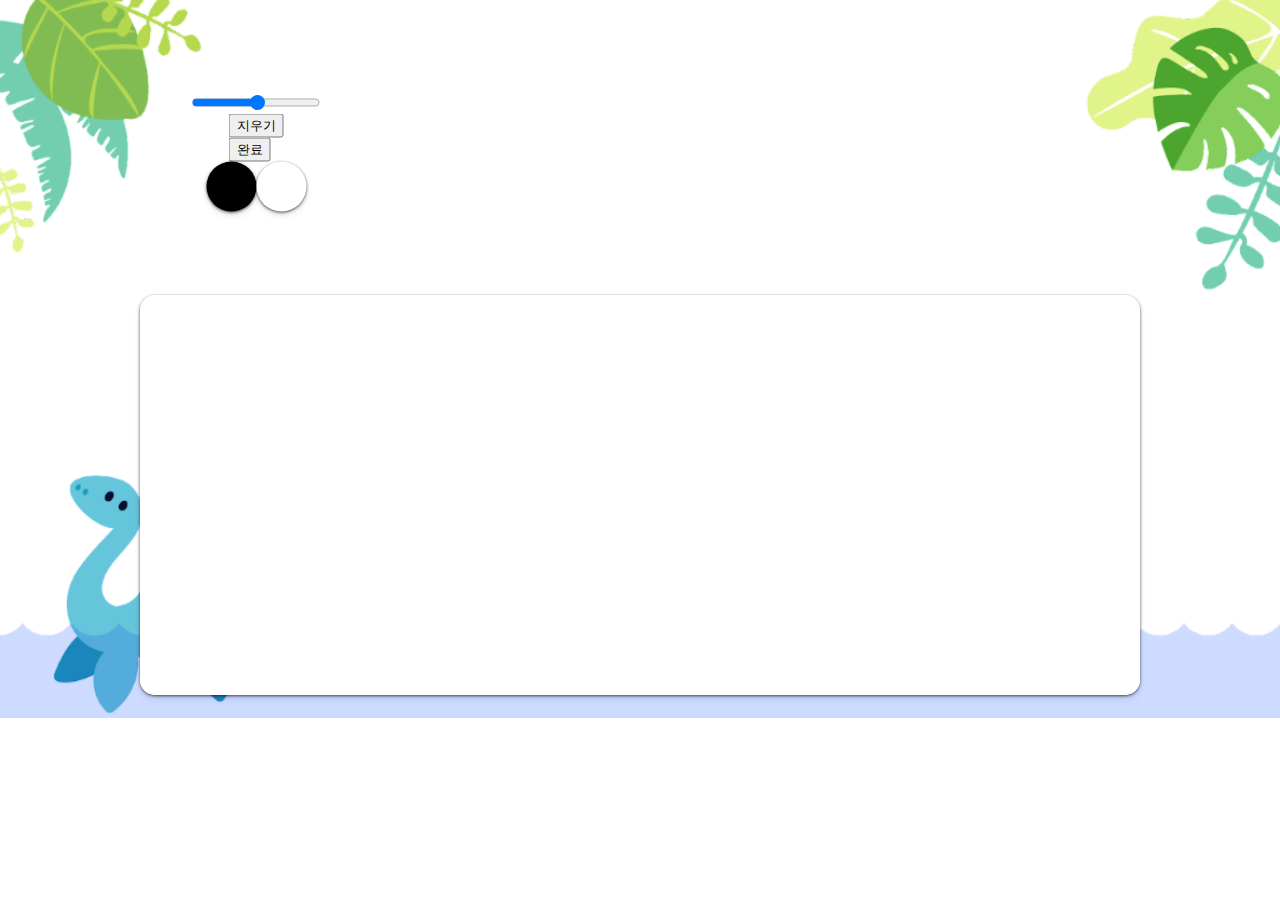
<file: donggri_web/templates/index.html>
<!DOCTYPE html>
<html lang="en">
<head>
    <meta charset="UTF-8">
    <meta http-equiv="X-UA-Compatible" content="IE=edge">
    <meta name="viewport" content="width=device-width, initial-scale=1.0">
    <link
    rel="stylesheet"
    href="../static/styles.css"
  />

    <title>JS그림판</title>
</head>
<body>
    <div class="controls">
        <div class="controls_range">
            <input type="range" id="jsRange" min = "0.1" max="5.0" value="'2.5" step="0.1"/>
        </div>
        <div class="'controls_btns">
            <button id = 'jsMode'>지우기</button>
            <form action=" " method="POST">
                <button id = 'jsSave'>완료</button>
            </form>      
            <!-- <form action=" " method="POST">
            <button type="submit" value="Button">검사하기</button>
            </form> -->
        </div>
        <div class="control_colors" id="JSColors">
            <div class="control_color jsColor" style="background-color : black;"></div>
            <div class="control_color jsColor" style="background-color : white;"></div>
        </div>
    </div>
    <canvas id="jsCanvas" class="canvas"></canvas>
    <script src="../static/app.js"></script>
       
</body>
</html>
</file>
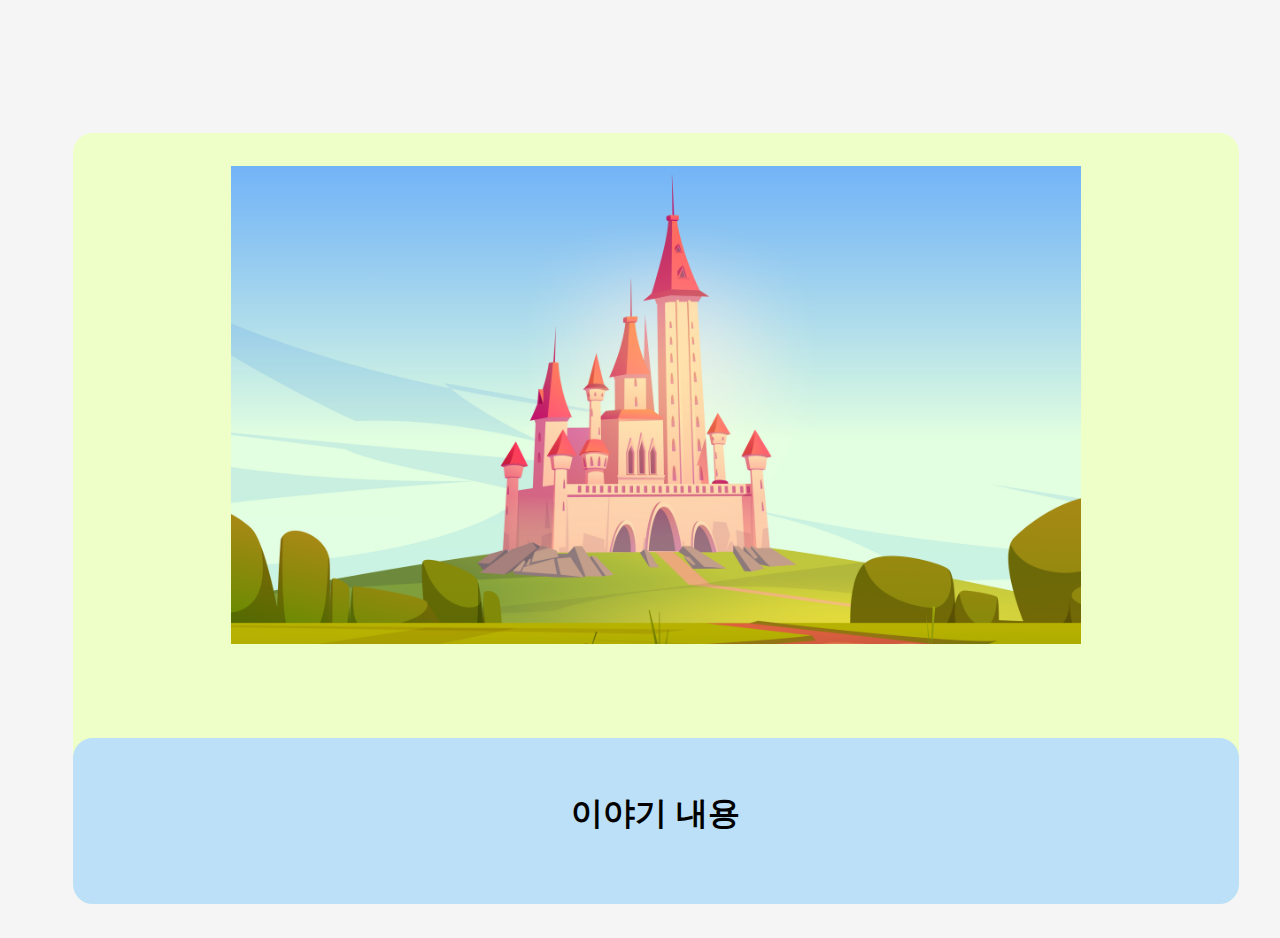
<file: donggri_web/templates/fairytale.html>
<!DOCTYPE html>
<html lang="en">
<head>
    <meta charset="UTF-8">
    <meta http-equiv="X-UA-Compatible" content="IE=edge">
    <meta name="viewport" content="width=device-width, initial-scale=1.0">
    <link rel="stylesheet" href="../static/fairytale.css">
    <title>Document</title>
    <script>
        var num = 1;
        var filelist = {{storyli|tojson}} ;
        function changePic(idx) { ///idx라는 매개변수를 사용한 changePic 이름의 함수 생성
          if (idx) {
            if (num>=8) return; //num이 maxnum일때 num++ 이전에 강제종료 
            num++; //다음 버튼을 누르면 idx값이 1이 되어 num의 값이 1만큼 증가
          } else {
            if (num <= 1) return; //num이 0일때 num-- 이전에 강제종료
            num--; //이전 버튼을 누르면 idx값이 0이 되어 num의 값이 1만큼 감소
          }
          var imgTag = document.getElementById("photo");
          var file_url = "../static/story_img/"+ num + ".png" ;
          imgTag.setAttribute("src", file_url ); //id값이 photo인 이미지태그 선택 후,//src 속성값을 수정 
          document.getElementById("story").textContent= filelist[num-1];     //id값이 imgname인 값 선택 후, 내용 수정      
        }
      </script>
</head>
<body>
    <div id = "img-center">
        <div class="mainpage">
            <img id = "photo" src = "../static/story_img/1.png" width="850"  >
        </div>
        <div class="story">
            <h1 id ="story"> 이야기 내용 </h1>
        </div>
    </div>
    <div class="buttoncon">
        <p>
          <button class="button" onclick="changePic(0);">이전</button>    <!--버튼-->
          <button class="button" onclick="changePic(1);">다음</button>
        </p>
    </div>
</body>
</html>
</file>
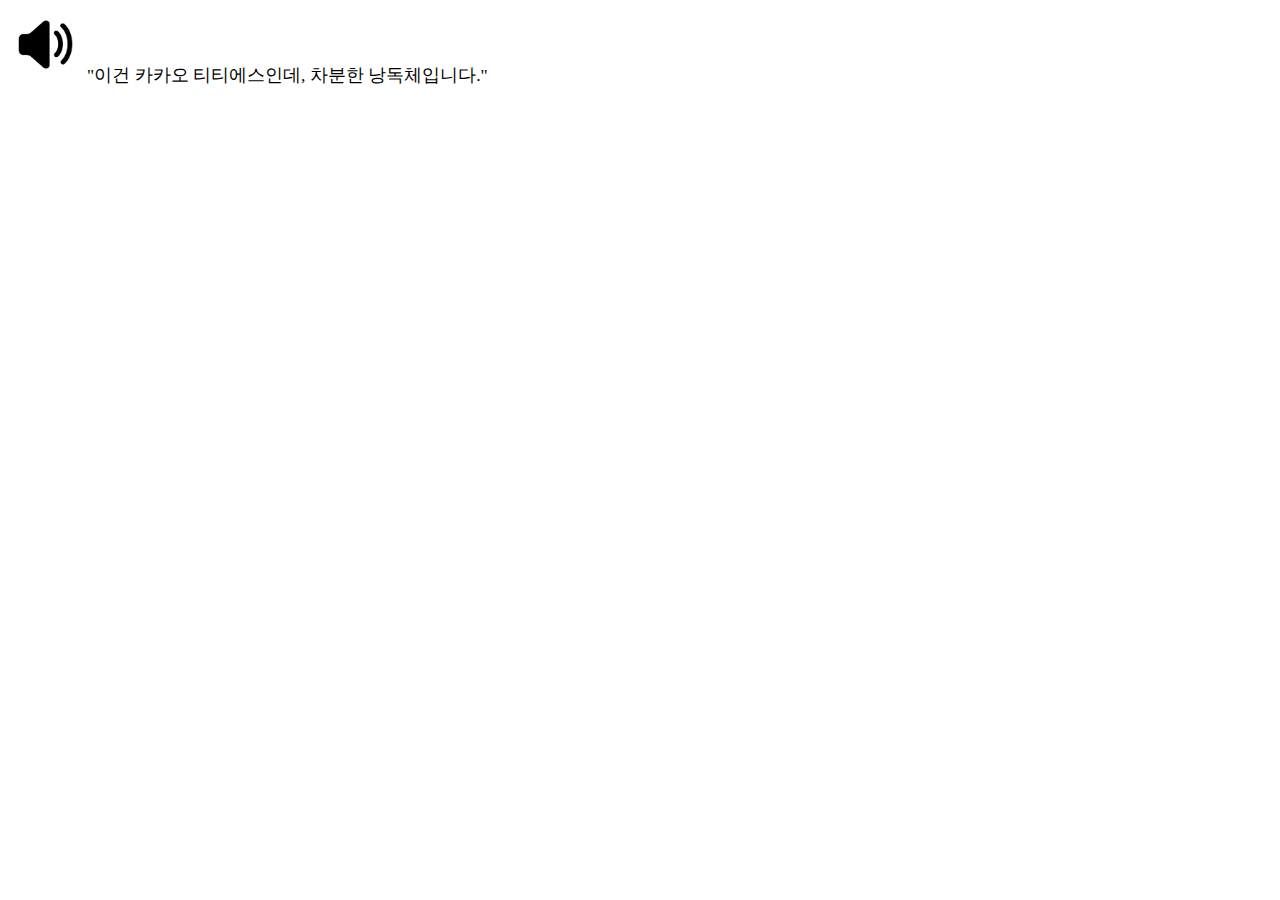
<file: donggri_web/templates/test.html>
<!DOCTYPE html>
<html lang="en">
<head>
    <meta charset="UTF-8">
    <meta http-equiv="X-UA-Compatible" content="IE=edge">
    <meta name="viewport" content="width=device-width, initial-scale=1.0">
    <title>사운드 시연</title>

        <!-- sound -->
    <audio id='audio_play' src='../static/story_sound/voice3.mp3'></audio> 
    <script type="text/javascript"> 
    function play() { 
        var audio = document.getElementById('audio_play'); 
        if (audio.paused) { 
            audio.play(); 
        }else{ 
            audio.pause(); 
            audio.currentTime = 0 
        } 
    } 
</script>

</head>
<body>

    <img onclick="play()" src="../static/sorce/spicker.png" width="75px">
    <span style="bold; font-size:1.1em;">"이건 카카오 티티에스인데, 차분한 낭독체입니다."</span>
    
</body>
</html>
</file>
<file: donggri_web/static/fairytale.css>
html,
body {
  height: 100%;
}

body {
  display: -ms-flexbox;
  display: flex;
  -ms-flex-align: center;
  align-items: center;


  background-color: #f5f5f5;
}

.form-signin {
  width: 100%;
  max-width: 330px;
  padding: 1px;
  margin: auto;
}

.form-signin .form-control {
  position: relative;
  box-sizing: border-box;
  height: auto;
  padding: 10px;
  font-size: 16px;
}

div{
padding: 30px;
}

#img-center{
    font-family: 'Do Hyeon', sans-serif;
    color: white;
    width: auto;
    display: inline-block;
    text-align: center;
    width:100%;
    height:100%;
    background:#f5f5f5;
    position:relative;
} 
#img-center .mainpage{ 
    width:1100px;
    height:600px;
    position:absolute;
    left:50%;
    top:50%;
    margin-left:-500px;
    margin-top:-325px;
    background-color: #eeffc7;
    border : 3px solid #eeffc7;
    border-radius : 20px;
}
#img-center .story{ 
    width:1100px;
    height:100px;
    position:absolute;
    left:50%;
    top:100%;
    margin-left:-500px;
    margin-top:-200px;
    background-color: #bce0f7;
    border : 3px solid #bce0f7;
    border-radius : 20px;
    color: black;
}
</file>
<file: donggri_web/static/styles.css>
@import "reset.css";
body {
    background-image: url("../static/indeximage.png");
    background-repeat:no-repeat;
    background-size: cover;
    font-family:-apple-system, BlinkMacSystemFont, 'Segoe UI', Roboto, Oxygen, Ubuntu, Cantarell, 'Open Sans', 'Helvetica Neue', sans-serif;

}
.canvas{
    position:absolute;
    top: 55%; left:50%;
    transform: translate(-50%, -50%);
    width: 1000px;
    height: 400px;
    background-color: white;
    border-radius: 15px;
    box-shadow: 0 4px 6px rgba(50,50,93,0.11), 0 1px 3px rgba(0,0,0,0.68);
}
.controls{
    margin-top: 80px;
    display: flex;
    flex-direction: column;
    align-items: center;
    position:absolute;
    top: 8%; left:20%;
    transform: translate(-50%, -50%);
}
.controls .control_colors{

    display: flex;
}
.control_colors .control_color {
    border-radius: 25px;
    width: 50px;
    height: 50px;
    box-shadow: 0 4px 6px rgba(50,50,93,0.11), 0 1px 3px rgba(0,0,0,0.68);
}
.controls .controls_btns{
    margin-bottom: 30px;
}
.controls_btns button:active{
    transform:  scale(0.98);
}
</file>
